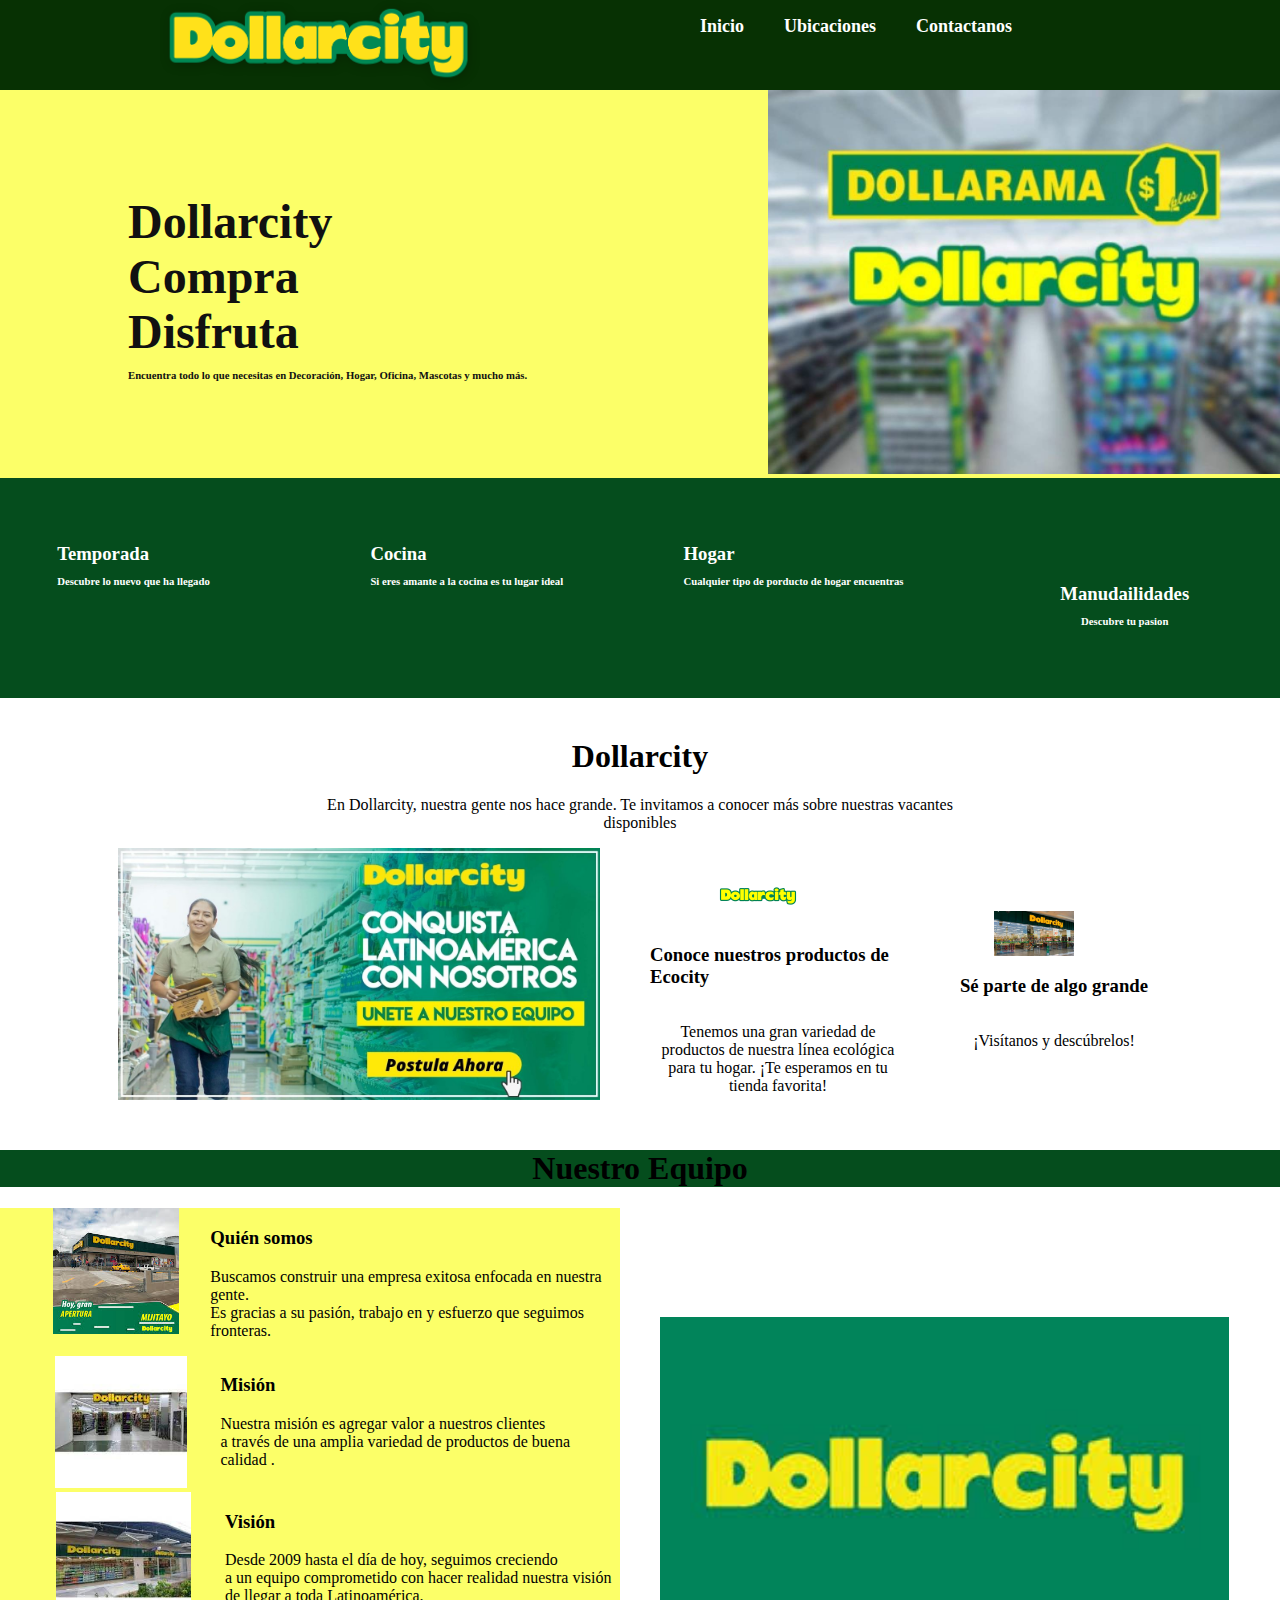
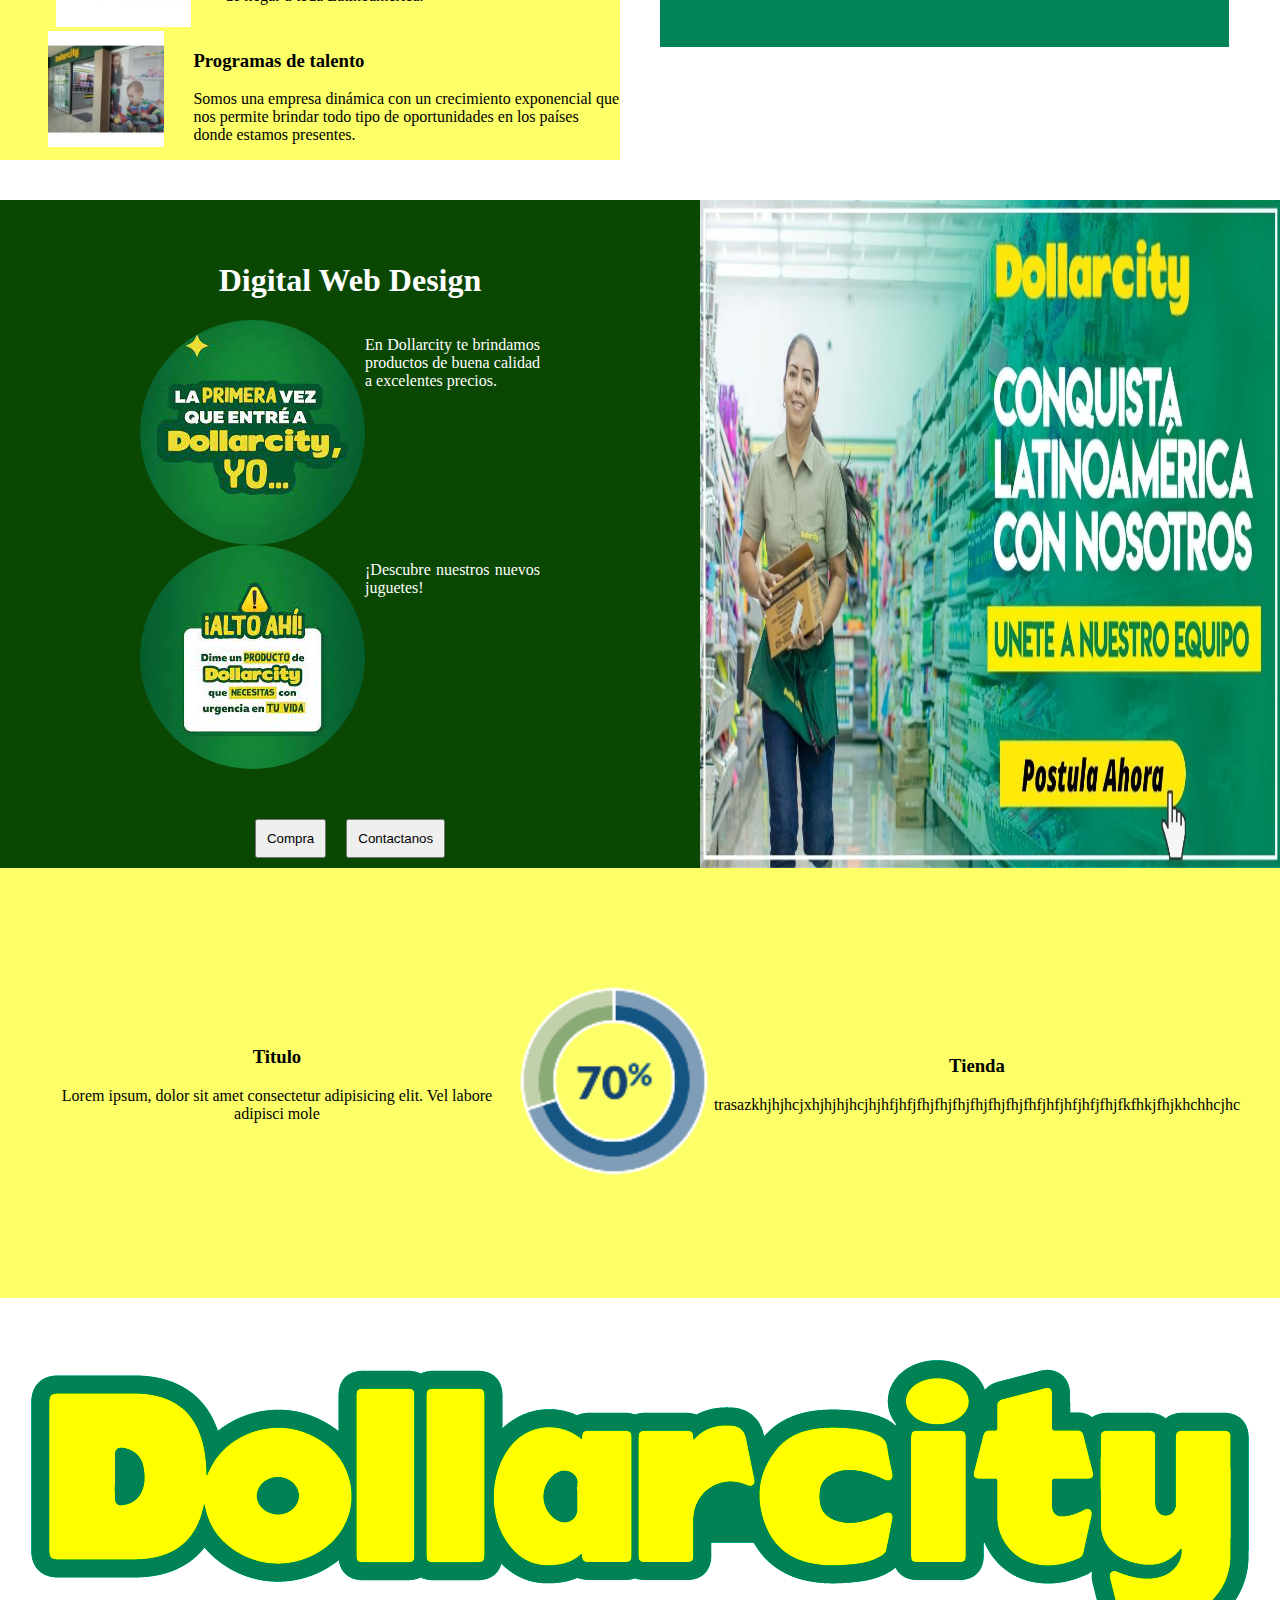
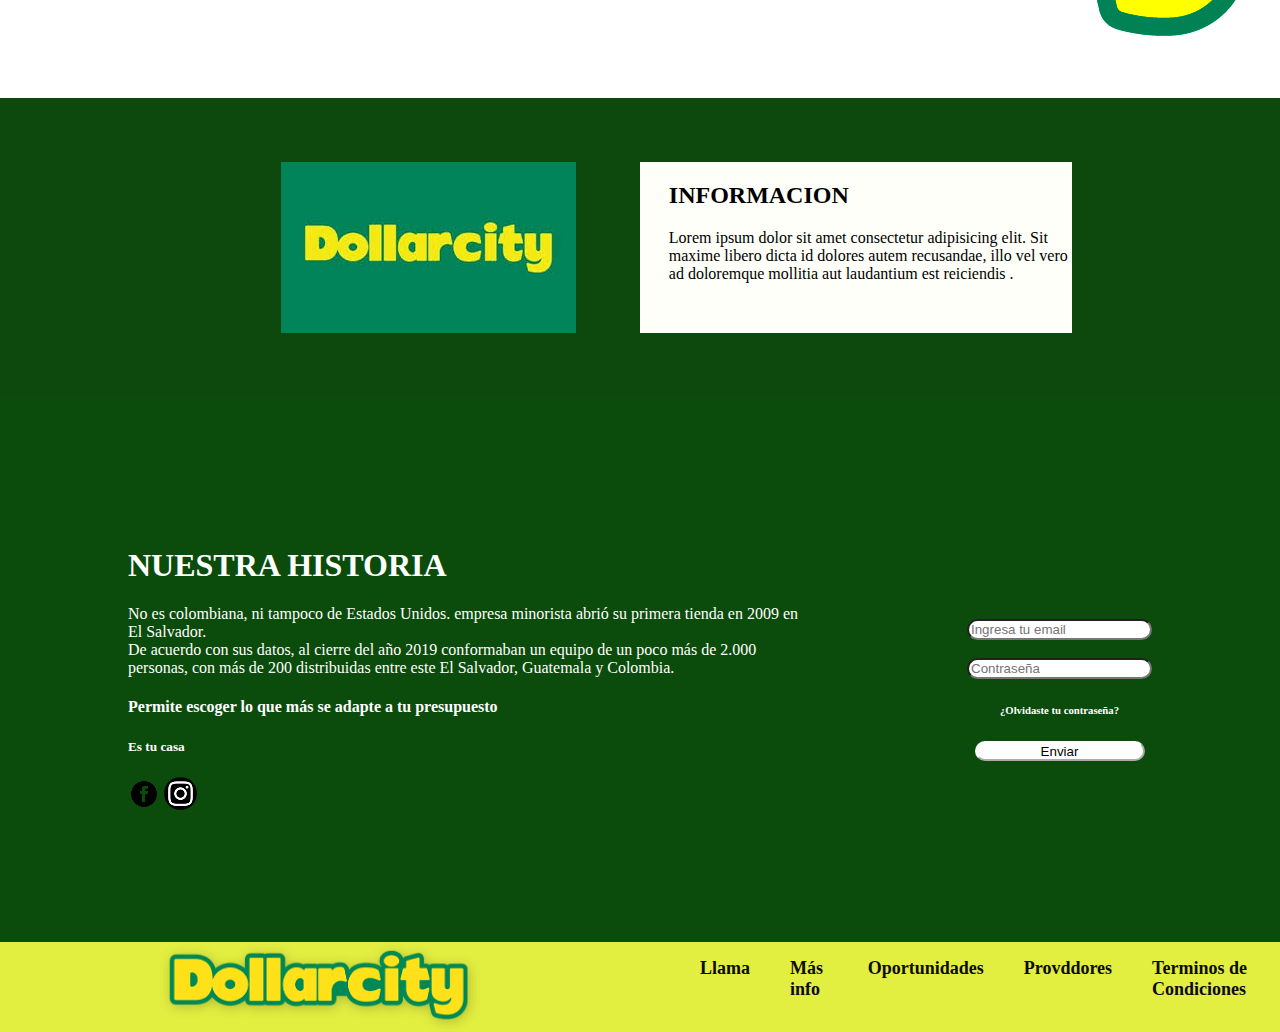
<file: index.html>
<!DOCTYPE html>
<html lang="es">
<head>
    <meta charset="UTF-8">
    <meta name="viewport" content="width=device-width, initial-scale=1.0">
    <title>Dollarcity</title>
    <link rel="stylesheet" href="./css/style.css">
    <link rel="icon" href="dollarcity.ico">
</head>
<body>
<nav class="nav_menu">
    <div><img src="./imagenes/dollarcity.png" width="50%">
    </div>
<div><ul class="menu">
    <li><a href="#">Inicio</a></li>
    <li><a href="#">Ubicaciones</a></li>
    <li> <a href="#">Contactanos</a></li>
</ul></div>
</nav>

<section class="flex">
    <div class="info_section flex">
        <h1>Dollarcity <br>Compra <br>Disfruta </h1>
        <h6>Encuentra todo lo que necesitas en Decoración, Hogar, Oficina, Mascotas y mucho más.</h6>
    </div>
    <div class="info_section">
        <img src="./imagenes/Dollarama.png" width="100%">
    </div>
</section>

<article class="flex">
    <div>
        <h3>Temporada</h3>
        <h6>Descubre lo nuevo que ha llegado</h6>
    </div>
    <div>
        <h3>Cocina</h3>
        <h6>Si eres amante a la cocina es tu lugar ideal</h6>
    </div>
    <div>
        <h3>Hogar</h3>
        <h6>Cualquier tipo de porducto de hogar encuentras</h6>
    </div>
    <div>
        <h3>Manudailidades</h3>
        <h6>Descubre tu pasion</h6>
    </div>
</article>

<aside>
    <div>
        <h1>Dollarcity</h1>
        <p> En Dollarcity, nuestra gente nos hace grande. Te invitamos a conocer más sobre nuestras vacantes disponibles</p>
    </div>

    <div class="flex">
        <div>
            <img src="./imagenes/condolar.jpg" height="90%">
        </div>
        <div>
            <img src="./imagenes/DOLLAR-CITY-1-1.png" width="80px">
            <h3>Conoce nuestros productos de Ecocity</h3>
            <p>Tenemos una gran variedad de productos de nuestra línea ecológica para tu hogar. ¡Te esperamos en tu tienda favorita!</p>

        </div>
        <div>
            <img src="./imagenes/Dollarcityya.jpg" width="80px">
            <h3>Sé parte de algo grande</h3>
            <p>¡Visítanos y descúbrelos!</p>
        </div>
    </div>
</aside>

<div>
<header>
    <h1>Nuestro Equipo</h1>
</header>
 <section class="flex-lista">
    <div>
        <aside>
            <div>
                <img src="./imagenes/images.jpeg"  width="60%">
            </div>
            <div>
                <h3>Quién somos</h3>
                <p>Buscamos construir una empresa exitosa enfocada en nuestra gente. <br> Es gracias a su pasión, trabajo en  y esfuerzo que seguimos  fronteras.</p>
            </div>
        </aside>
        <aside>
            <div>
                <img src="./imagenes/ñeñe.jpeg"  width="60%">
            </div>
            <div>
                <h3>Misión</h3>
                <p>Nuestra misión es agregar valor a nuestros clientes <br> a través de una amplia variedad de productos de buena calidad .</p>
            </div>
        </aside>
        <aside>
            <div>
                <img src="./imagenes/descarga.jpeg"  width="60%">
            </div>
            <div>
                <h3>Visión</h3>
                <p>Desde 2009 hasta el día de hoy, seguimos creciendo <br> a un equipo  comprometido con hacer realidad nuestra visión <br>de llegar a toda Latinoamérica.</p>
            </div>
        </aside>
        <aside>
            <div>
                <img src="./imagenes/rum.webp"  width="60%">
            </div>
            <div>
                <h3>Programas de talento</h3>
                <p>Somos una empresa dinámica con un crecimiento  exponencial que <br>nos permite brindar todo tipo de oportunidades en los países donde estamos presentes.</p>
            </div>
        </aside>
    </div>
    <div>
        <img src="./imagenes/ñamm.jpeg " height="330">
    </div>
 </section>
</div>
<div class="publicidad">
    <article>
        <div>
            <h1>Digital Web Design</h1>
        </div>
        <div>
            <testimonio>
                <img src="./imagenes/nooo.jpeg" >
                <p>En Dollarcity te brindamos productos de buena calidad a excelentes precios.</p>
            </testimonio>
            <testimonio>
                <img src="./imagenes/reew.jpeg" height="100%" >
                <p>¡Descubre nuestros nuevos juguetes!</p>
            </testimonio>
        </div>
        <div>
           <button>Compra</button>
           <button>Contactanos</button>
        </div>
    </article>
    <div> 
        <img src="./imagenes/condolar.jpg " width="580" height="100%">
    </div>
</div>
<indicador>
    <div>
        <h3>Titulo</h3>
        <p>Lorem ipsum, dolor sit amet consectetur adipisicing elit. Vel labore adipisci mole</p>
    </div>
<div>
    <img src="./imagenes/pngwing.com.png" height="200px" >
</div>
<div>
    <h3>Tienda</h3>
    <p>trasazkhjhjhcjxhjhjhjhcjhjhfjhfjfhjfhjfhjfhjfhjfhjfhfjhfjhfjhfjfhjfkfhkjfhjkhchhcjhc</p>
</div>
</indicador>
<slide></slide>
<info>
    <div>
        <img src="./imagenes/ñamm.jpeg">
    </div>
    <div>
        <section>
            <h2>INFORMACION
            </h2>
            <p>Lorem ipsum dolor sit amet consectetur adipisicing elit.
                 Sit maxime libero dicta id dolores autem recusandae, illo vel 
                  vero ad doloremque mollitia aut laudantium est reiciendis .</p>
        </section>
    </div>
</info>

<article class="login">
 <div class="informacion">
    <h1>NUESTRA HISTORIA</h1>
    <p>No es colombiana, ni tampoco de Estados Unidos. empresa minorista abrió su primera 
        tienda en 2009 en El Salvador.
       <br>De acuerdo con sus datos, al cierre del año 2019 conformaban un  equipo de un poco más 
       de 2.000 personas, con más de 200 distribuidas entre este El Salvador,
        Guatemala y Colombia.</p>
        <h4>Permite escoger lo que más se adapte a tu presupuesto</h4>
        <h5>Es tu casa</h5>
        <div class="father">
        <img src="./imagenes/face.png" alt="">
        <img src="./imagenes/insta.png" alt="">
    </div>
 </div>
 <div class="botones">
    <input type="email" name="usuario" placeholder="Ingresa tu email">
    <br>
    <input type="password" name="contraseña" placeholder="Contraseña">
    <h6>¿Olvidaste tu contraseña?</h6>
    <button>Enviar</button>
 </div>
</article>

<nav class="nav_dos">
    <div><img src="./imagenes/dollarcity.png" width="50%">
    </div>
<div><ul class="menudos">
    <li><a href="#">Llama</a></li>
    <li><a href="#">Más info</a></li>
    <li> <a href="#">Oportunidades</a></li>
    <li> <a href="#">Provddores</a></li>
    <li> <a href="#">Terminos de Condiciones</a></li>
</ul></div>
</nav>
</body>
</html>
</file>
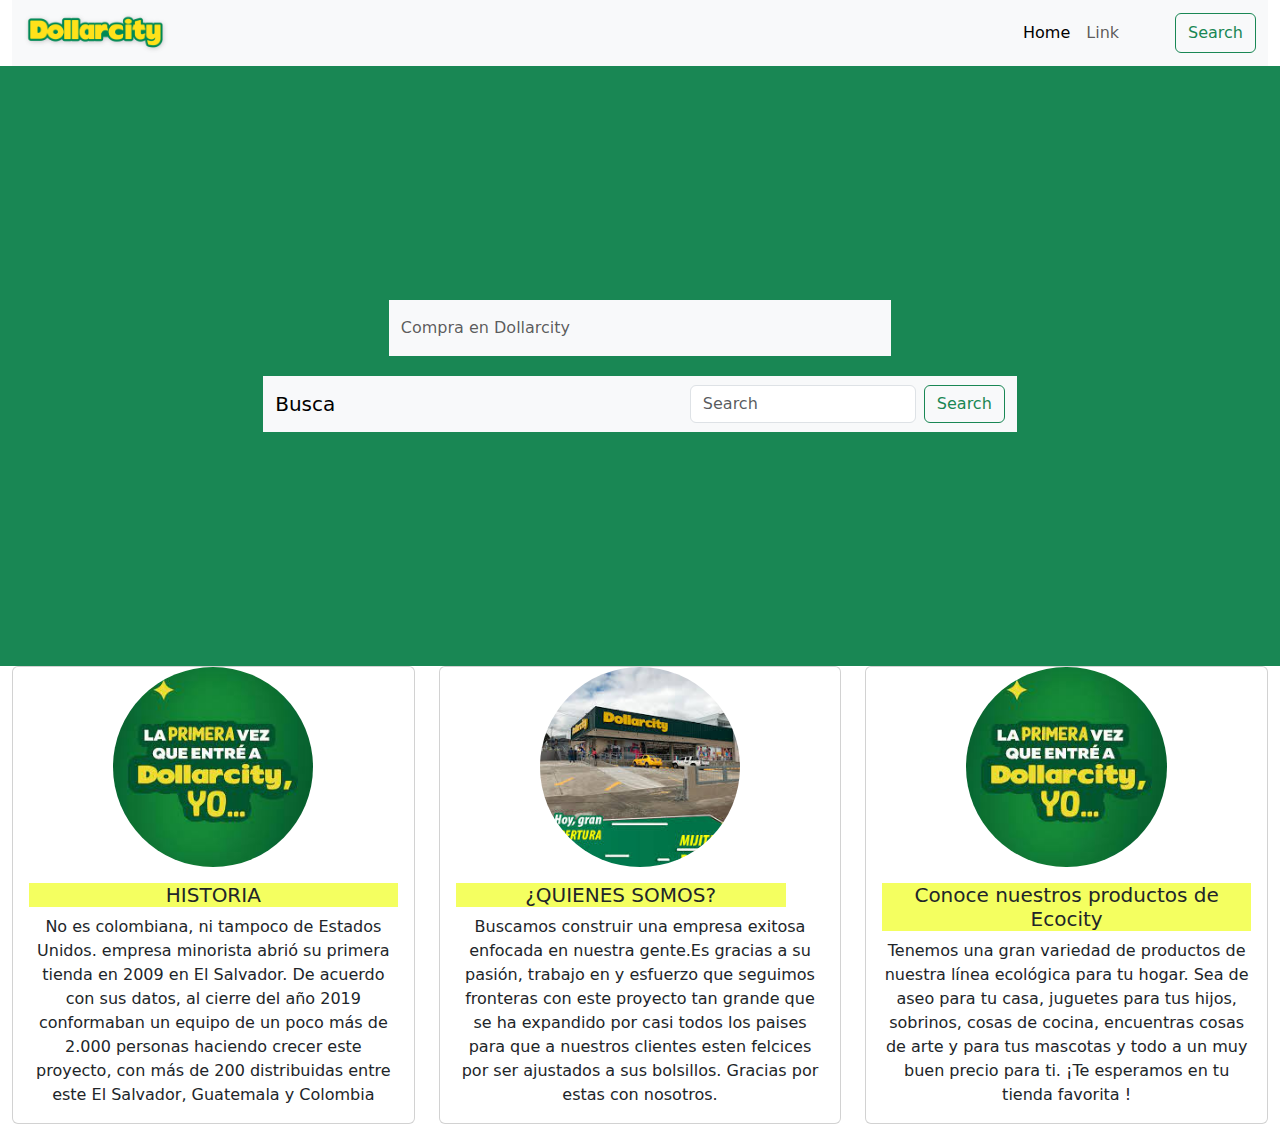
<file: indexBootstrap.html>
<!DOCTYPE html>
<html lang="es">
<head>
    <meta charset="UTF-8">
    <meta name="viewport" content="width=device-width, initial-scale=1.0">
    <title>Document</title>
    <link rel="stylesheet" href="./css/bootstrap.css">

    <script src="./js/bootstrap.js"></script>
</head>
<body>
     <div class="container-fluid">
        <!----Menu-->
         <div class="row">
            <div class="col-12">
                <nav class="navbar navbar-expand-lg bg-body-tertiary">
                    <div class="container-fluid">
                      <button class="navbar-toggler" type="button" data-bs-toggle="collapse" data-bs-target="#navbarScroll" aria-controls="navbarScroll" aria-expanded="false" aria-label="Toggle navigation">
                        <span class="navbar-toggler-icon"></span>
                      </button>
                      <div class="collapse navbar-collapse" id="navbarScroll">
                        <a class="navbar-brand me-auto my-2 my-lg-0 " href="#">
                            <img src="./imagenes/dollarcity.png" height="40px">
                        </a>
                          <form class="d-flex" role="search">
                              <ul class="navbar-nav me-auto my-2 my-lg-0 pe-5 navbar-nav-scroll" style="--bs-scroll-height: 100px;">
                                <li class="nav-item">
                                  <a class="nav-link active" aria-current="page" href="#">Home</a>
                                </li>
                                <li class="nav-item">
                                  <a class="nav-link" href="#">Link</a>
                                </li>
                              
                                
                              </ul>
                          <button class="btn btn-outline-success" type="submit">Search</button>
                        </form>
                      </div>
                    </div>
                  </nav>
            </div>
         </div>
         <!--Header-->
         <div class="row bg-success d-flex" style="height: 600px; align-items: center;">

          <div class="col-12">
            <nav class="navbar bg-body-tertiary" style="max-width: 40%; margin: 0 auto;">
              <div class="container-fluid">
                <span class="navbar-text">
                  Compra en Dollarcity
                </span>
              </div>
            </nav>
            <nav class="navbar bg-body-tertiary" style="max-width: 60%; margin: 0 auto; margin-top: 20px;">
              <div class="container-fluid">
                <a class="navbar-brand">Busca</a>
                <form class="d-flex" role="search">
                  <input class="form-control me-2" type="search" placeholder="Search" aria-label="Search">
                  <button class="btn btn-outline-success" type="submit">Search</button>
                </form>
              </div>
            </nav>
          </div>
        </div>


        <div>
        
          <div class="row row-cols-1 row-cols-md-3 g-4">
            <div class="col">
              <div class="card">
                <div class="card-img-container" style="    display: flex;
                justify-content: center;">
                <div class="hecho" style="width: 50%;">
                  <img src="./imagenes/nooo.jpeg" class="card-img-top rounded-circle" alt="...">
                </div>
              </div>
                <div class="card-body" >
                  <h5 class="card-title" style="text-align: center; background:rgb(244, 255, 96);">HISTORIA</h5>
                  <p class="card-text" style="text-align: center; ;">No es colombiana, ni tampoco de Estados Unidos. empresa minorista abrió su primera 
                    tienda en 2009 en El Salvador.
                    De acuerdo con sus datos, al cierre del año 2019 conformaban un  equipo de un poco más 
                    de 2.000 personas haciendo crecer este proyecto, con más de 200 distribuidas entre este El Salvador,
                     Guatemala y Colombia</p>
                    
                </div>
              </div>
            </div>
            <div class="col">
              <div class="card">
                <div class="card-img-container" style="    display: flex;
                justify-content: center;">
                <div class="hecho" style="width: 50%;">
                  <img src="./imagenes/images.jpeg" class="card-img-top rounded-circle" alt="...">
                  </div>
                </div>
                <div class="card-body">
                  <h5 class="card-title" style="text-align: center; background:rgb(244, 255, 96); width: 330px;">¿QUIENES SOMOS?</h5>
                  <p class="card-text" style="text-align: center;">Buscamos construir una empresa exitosa enfocada en nuestra gente.Es gracias a su pasión, trabajo en  y esfuerzo que seguimos  fronteras
                    con este proyecto tan  grande que se ha expandido por  casi todos los paises para  que a nuestros clientes esten felcices por ser ajustados a sus bolsillos.
                    Gracias por estas con nosotros.
                  </p>
                </div>
              </div>
            </div>
            <div class="col">
              <div class="card">
                <div class="card-img-container" style="    display: flex;
                justify-content: center;">
                  <div class="hecho" style="width: 50%;">
                    <img src="./imagenes/nooo.jpeg" class="card-img-top rounded-circle" alt="...">
                  </div>
                </div>
                <div class="card-body">
                  <h5 class="card-title" style="text-align: center; background:rgb(244, 255, 96);">Conoce nuestros productos de Ecocity</h5>
                  <p class="card-text" style="text-align: center;"> Tenemos una gran variedad de productos de nuestra línea ecológica para tu hogar.
                    Sea de aseo para tu casa, juguetes para tus hijos, sobrinos, cosas de cocina, encuentras cosas de arte y para tus mascotas   y 
                    todo a un muy buen precio para ti.
                    ¡Te esperamos en tu tienda favorita !</p>
                </div>
              </div>
            </div>
          </div>
          
    </div>
  </div>
  
</div>
        </div>
        
                  </form>
                </div>
              </nav>
            </div>
         </div>
     </div>
</body>
</html>
</file>
<file: css/style.css>
.nav_menu{
    height: 90px;
    display: flex;
    background-color: rgb(7, 49, 3);
}

.nav_menu>div:first-child{
    width: 70%;
    justify-content: center;
    display: flex;
}
.nav_menu > div:last-child{
    width: 70%;
}

.menu{
    display: flex;
}

.menu>li{
    margin: 0px 20px;
    list-style: none;

}

.menu>li>a{
    color: white;
    font-weight: bold;
    font-size: 18px;
    text-decoration: none;
    transition: 600ms;
    border-bottom: 1px solid transparent;

}

.menu>li>a:hover{
    border-color: white;
}

.flex{
    display: flex;
}


.info_section{
    width: 50%;
    background-color: rgb(252, 255, 104);
    justify-content: center;
    color: rgb(17, 17, 17);
    padding-left: 10%;
}

.info_section.flex{
    flex-direction: column;
}
.info_section>h1{
    font-size: 3em;
    margin-bottom: 5px;
}

.info_section>h6{
    align-content: flex-start;
    margin-top: 5px;
}

article.flex > div{
width: 20%;
height: 180px;
justify-content: center;
display: flex;
flex-direction: column;
padding-left: 30px;

}

article.flex {
    background-color: rgb(5, 77, 29);
    justify-content: space-evenly;
    color: white;
}

article.flex>div>h3{
    margin-bottom: 5px;
}

article.flex>div>h6{
    margin-top: 5px;
}

body > aside{
    background-color: rgb(255, 255, 255);
    color: black;
}


aside>div:first-child>*{
    text-align: center;
    padding: 0px 25% ;
}

aside>div:last-child>div:first-child{
    width: 50%;
    justify-content: end;
    display: flex;
    flex-direction: row;
    align-items: start;
    padding: 0px;
}

aside>div:last-child>div{
    height: 280px;
    width: 20%;
    display: flex;
    justify-content: center;
    align-items: center;
    flex-direction: column;
    padding: 0px 10px;
}

aside>div:last-child>div>p{
    text-align: center;
}

body{
    margin: 0px;
}

aside>div:first-child>h1{
    margin-top: 0px;
    padding-top: 40px;
}

aside>div:last-child>div>img{
    padding-right: 40px;
}
.flex-lista{
    display: flex;
    justify-content: space-around;

}

div > header > h1{
    text-align: center;
    background-color: rgb(5, 77, 29);
}
.flex-lista > div:first-child{
    width: 50%;
    

}
.flex-lista > div:last-child{
    
    padding-left: 40px;
width: 50%;
align-self: center;

}
 .flex-lista > div > aside{
    display: flex;
    background-color: rgb(252, 255, 104);
 }
body > div:first-of-type{
 padding-bottom: 40px;
}

.publicidad{
 background-color: rgb(10, 71, 2);
 display: flex;
 color: white;
}
.publicidad > article > div > h1{
    text-align: center;
    color: white;
    padding-top: 40px;
}
testimonio{
    display: flex;
    padding: 0px 20%;

}
testimonio > img {
   
    border-radius: 200px;
}
testimonio > p {
    padding-right: 20px;
    text-align: justify;
   
}
article > div:last-child {
  display: flex;
justify-content: center;
align-items: center;
padding-top: 40px;

}
.publicidad button{
    padding: 10px;
    margin: 10px;
}
indicador{
    display: flex;
    background-color: rgb(252, 255, 104);
    height: 350px;
    justify-content:center ;
    align-items: center;
    padding: 40px;
    text-align: center;
}
 
slide{
    background-image: url("../imagenes/DOLLAR-CITY-1-1.png");
    height: 400px;
    display: block;
    background-size: cover;
   background-position: center;
}
info{
    display: flex;
    padding:  5% 0px;
    background-color: rgb(13, 73, 13);
}
info > div{
    width: 50%;
    display: flex;
    justify-content: end;
    padding-right: 5%;
}
info > div:last-child{
    justify-content: start;
}

info > div > section{
    background-color: rgb(254, 255, 248);
    width: 70%;
    flex-direction: column;
    justify-content: center;
    padding-left: 5%;
}
.nav_dos{
    height: 90px;
    display: flex;
    background-color: rgb(226, 238, 64);
}

.nav_dos>div:first-child{
    width: 70%;
    justify-content: center;
    display: flex;
}
.nav_dos > div:last-child{
    width: 70%;
}
.menudos{
    display: flex;
}
.menudos>li{
    margin: 0px 20px;
    list-style: none;
}
.menudos>li>a{
    color: rgb(12, 12, 12);
    font-weight: bold;
    font-size: 18px;
    text-decoration: none;
    transition: 600ms;
    border-bottom: 1px solid transparent;
}
.menudos>li>a:hover{
    border-color: white;
}

.login{
    display: flex;
    background-color: rgb(11, 75, 11);
   color: white;
}


article.login>div.informacion{
    padding-top: 10%;
    padding-left: 10%;
    padding-right: 12%;
    padding-bottom: 10%;
    
}

article.login>div.botones{
    display: flex;
    flex-direction: column;
    padding-right: 10%;
    justify-content: center;
    align-items: center;
    
}

article.login>div.father{
    display: flex;
}

div.father>img{
    border-radius: 100px;
}

article.login>h5{
margin: 0px;}

article.login>div.botones>input{
    border-radius: 100px;
}
article.login>div.botones>button{
    border-radius: 150px;
    width: 170px;
    height: 20px;
    background-color:white ;
    color: black;
    border-color: white;
}
</file>
